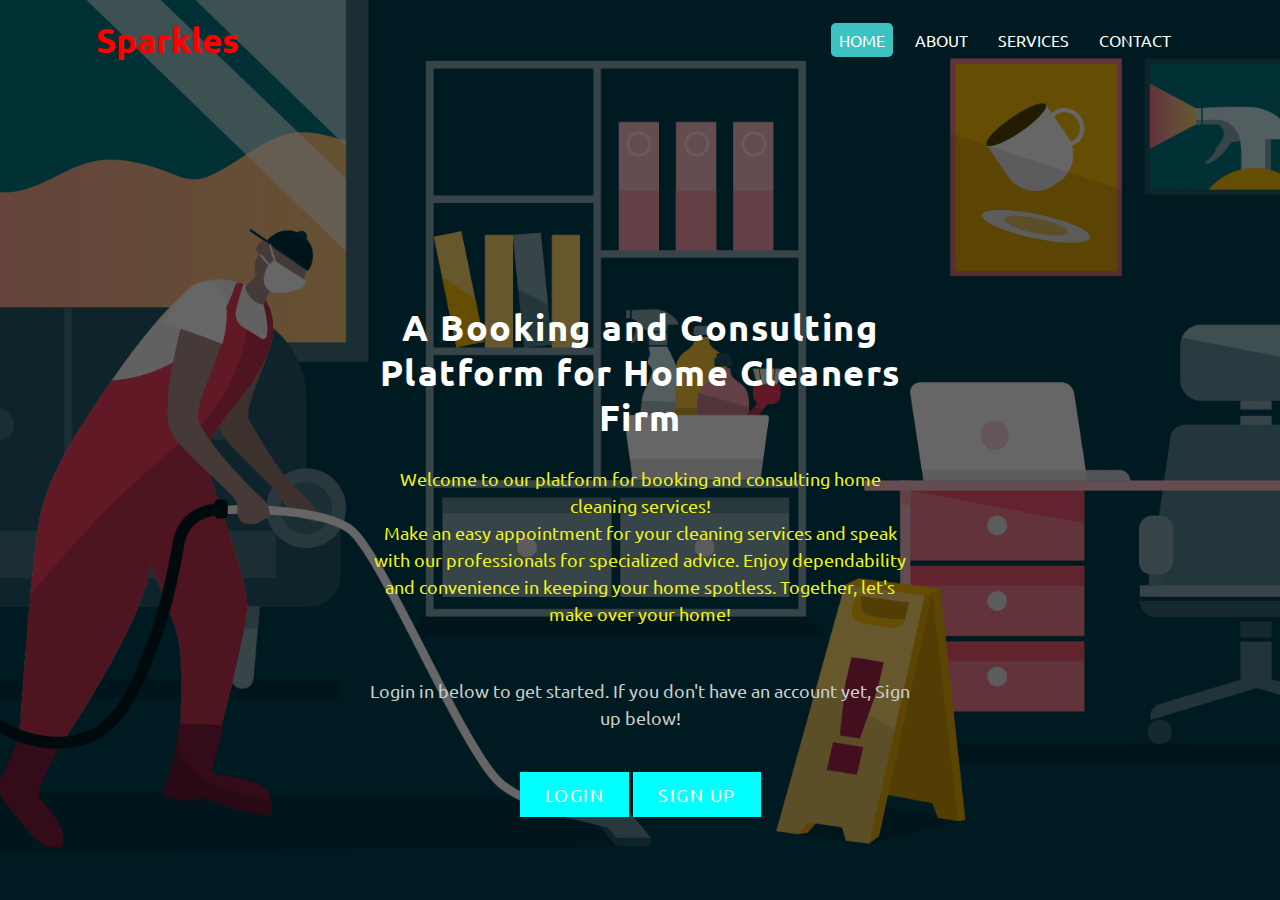
<file: index.html>
<!DOCTYPE html>
<html lang="en">
<head>
    <meta charset="UTF-8">
    <meta name="viewport" content="width=device-width, initial-scale=1.0">
    <title>Document</title>
    <link rel="stylesheet" href="./index.css">

    <link rel="preconnect" href="https://fonts.googleapis.com">
    <link rel="preconnect" href="https://fonts.gstatic.com" crossorigin>
    <link href="https://fonts.googleapis.com/css2?family=Caveat&family=Kanit:wght@500&family=Ubuntu&display=swap" rel="stylesheet">
</head>
<body>



    <section>
        <div class="container">
            <nav>
                <h1>Sparkles</h1>
                
            
            <ul>
                <li><a href="" class="active">Home</a></li>
                <li><a href="./about.html" id="about">About</a></li>
                <li><a href="./solution.html"  id="solution">services</a></li>
                <li><a href="./contact.html">Contact</a></li>
            </ul>
        </nav>

        <div class="article">
            <h1>A Booking and Consulting Platform for Home Cleaners Firm</h1>
            <p>Welcome to our platform for booking and consulting home cleaning services!<br> Make an easy appointment for your cleaning services and speak with our professionals for specialized advice. Enjoy dependability and convenience in keeping your home spotless. Together, let's make over your home!</p>
            <p class="one">Login in below to get started. If you don't have an account yet, Sign up below!<p>
            <a href="./login.html" class="btn">Login</a>
            <a href="./signin.html" class="btn">Sign up</a>
        </div>

        </div>
    </section>

    



    
</body>
</html>
</file>
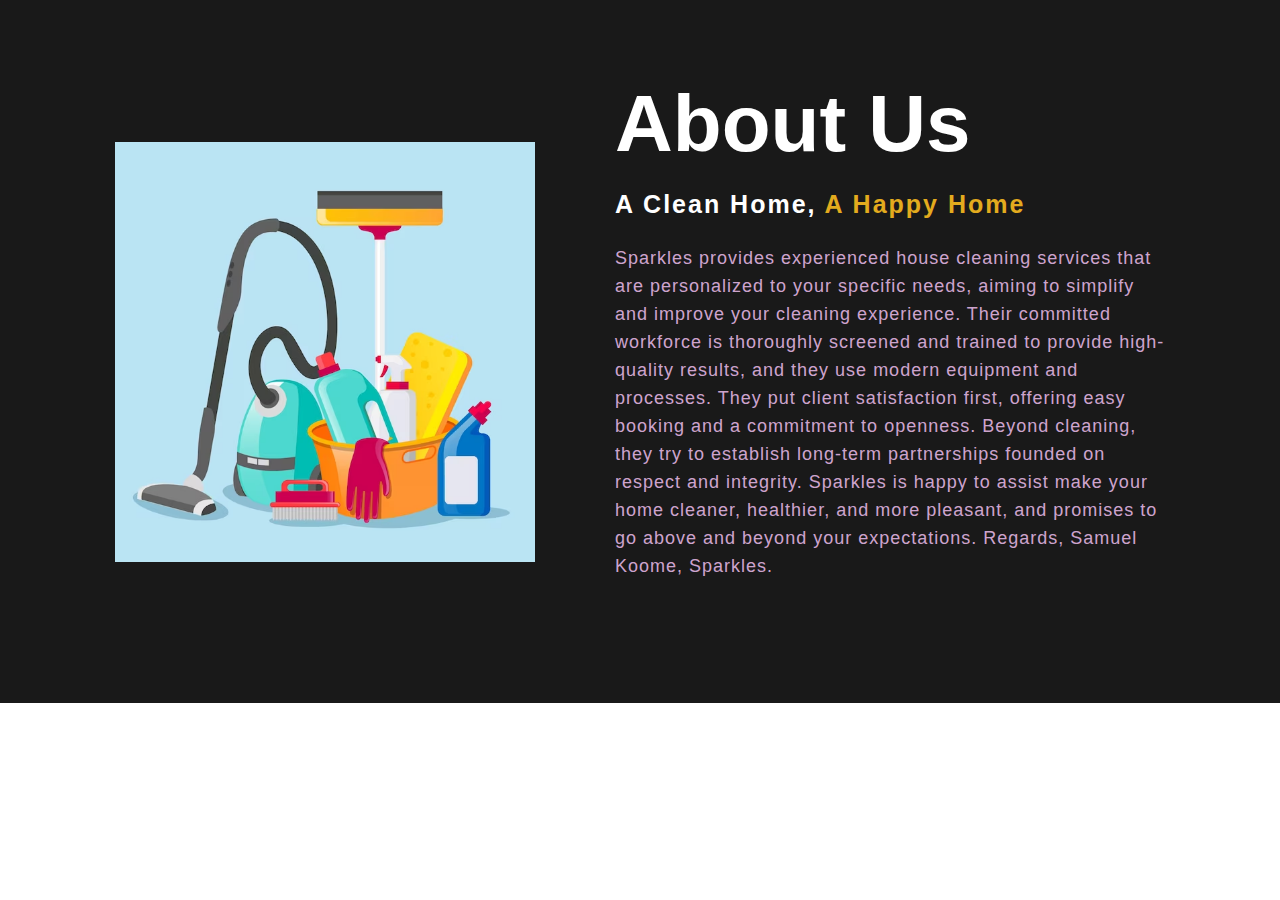
<file: about.html>
<!DOCTYPE html>
<html lang="en">
<head>
    <meta charset="UTF-8">
    <meta name="viewport" content="width=device-width, initial-scale=1.0">
    <title>Document</title>
    <link rel="stylesheet" href="./about.css">
</head>
<body>
    <section class="about">
        <div class="main">
            <img src="img.avif" alt="">
            <div class="about-text">
                <h1>About Us</h1>
                <h5>A clean home, <span>A happy home</span></h5>
                <p>
                    Sparkles provides experienced house cleaning services that are personalized to your specific needs, aiming to simplify and improve your cleaning experience. Their committed workforce is thoroughly screened and trained to provide high-quality results, and they use modern equipment and processes. They put client satisfaction first, offering easy booking and a commitment to openness. Beyond cleaning, they try to establish long-term partnerships founded on respect and integrity. Sparkles is happy to assist make your home cleaner, healthier, and more pleasant, and promises to go above and beyond your expectations. Regards, Samuel Koome, Sparkles.
                </p> 
            </div> 
        </div>
    </section> 
</body>
</html>
</file>
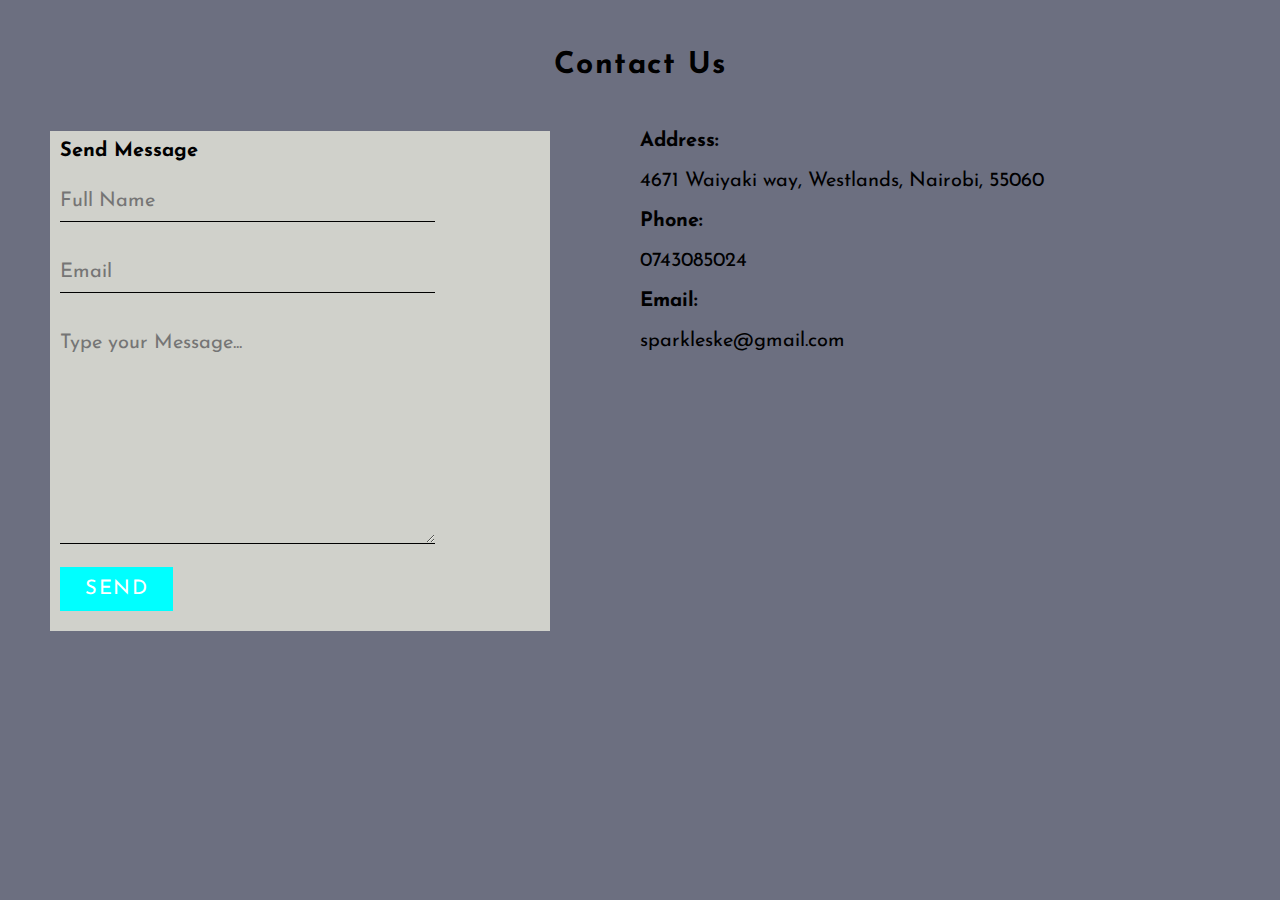
<file: contact.html>
<!DOCTYPE html>
<html lang="en">
<head>
    <meta charset="UTF-8">
    <meta name="viewport" content="width=device-width, initial-scale=1.0">
    <title>Document</title>
    <link rel="stylesheet" href="./contact.css">
    <link rel="preconnect" href="https://fonts.googleapis.com">
    <link rel="preconnect" href="https://fonts.gstatic.com" crossorigin>
    <link href="https://fonts.googleapis.com/css2?family=Josefin+Sans:ital,wght@0,100..700;1,100..700&display=swap" rel="stylesheet">
</head>
<body>
    <section class="contacts">
        <div class="top">
            <h1>Contact Us</h1>
        </div>
        <div class="main">
            <div class="cform">                
                <form action="">
                    <h1>Send Message</h1>
                    <input type="text" class="input" placeholder="Full Name"><br><br>
                    <input type="text" class="input" placeholder="Email"><br><br>
                    <textarea name="comment" class="input" id="" cols="30" rows="10" placeholder="Type your Message..."></textarea><br><br>
                    <a href="" class="btn">Send</a>
                </form>

            </div>
            <div class="address">
                <div>
                    <h4 class="info">Address:</h4>
                    <p>4671 Waiyaki way,
                        Westlands, Nairobi,
                        55060
                    </p>
                </div>

                <div>
                    <h4 class="info">Phone:</h4>
                    <p>0743085024
                    </p>
                </div>

                <div>
                    <h4 class="info">Email:</h4>
                    <p>sparkleske@gmail.com
                    </p>
                </div>

            </div>

        </div>

    </section>
</body>
</html>
</file>
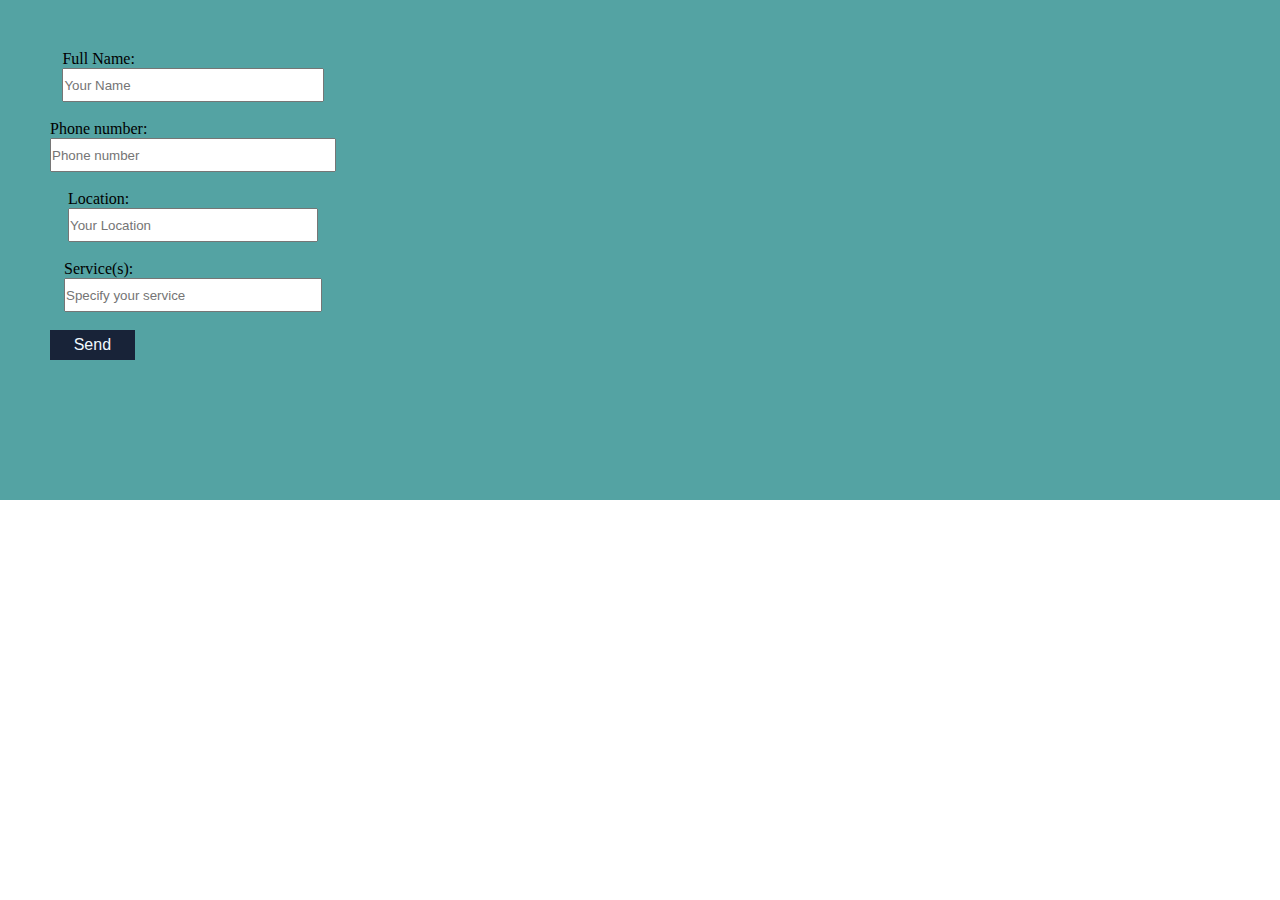
<file: form.html>
<!DOCTYPE html>
<html lang="en">
<head>
    <meta charset="UTF-8">
    <meta name="viewport" content="width=device-width, initial-scale=1.0">
    <title>Document</title>
    <link rel="stylesheet" href="./form.css">
</head>
<body>

    <div class="details">

        <form action="booking.php" method="POST">
            <div class="ones">
                <label for="names">Full Name:</label>
                <input type="text" name="name" required placeholder="Your Name">
            </div> <br>

            <div class="ones">   
                <label for="no">Phone number:</label>
                <input type="text" name="phone" required placeholder="Phone number">
            </div> <br>

            <div class="ones">
                <label for="loc">Location:</label>
                <input type="text" name="location" required placeholder="Your Location">
            </div><br>

            <div class="ones">
                <label for="ser">Service(s):</label>
                <input type="text" name="service" required placeholder="Specify your service">
            </div><br>

            <button type="submit" class="btn">Send</button>
        </form>

    </div>
  
    
</body>
</html>
</file>
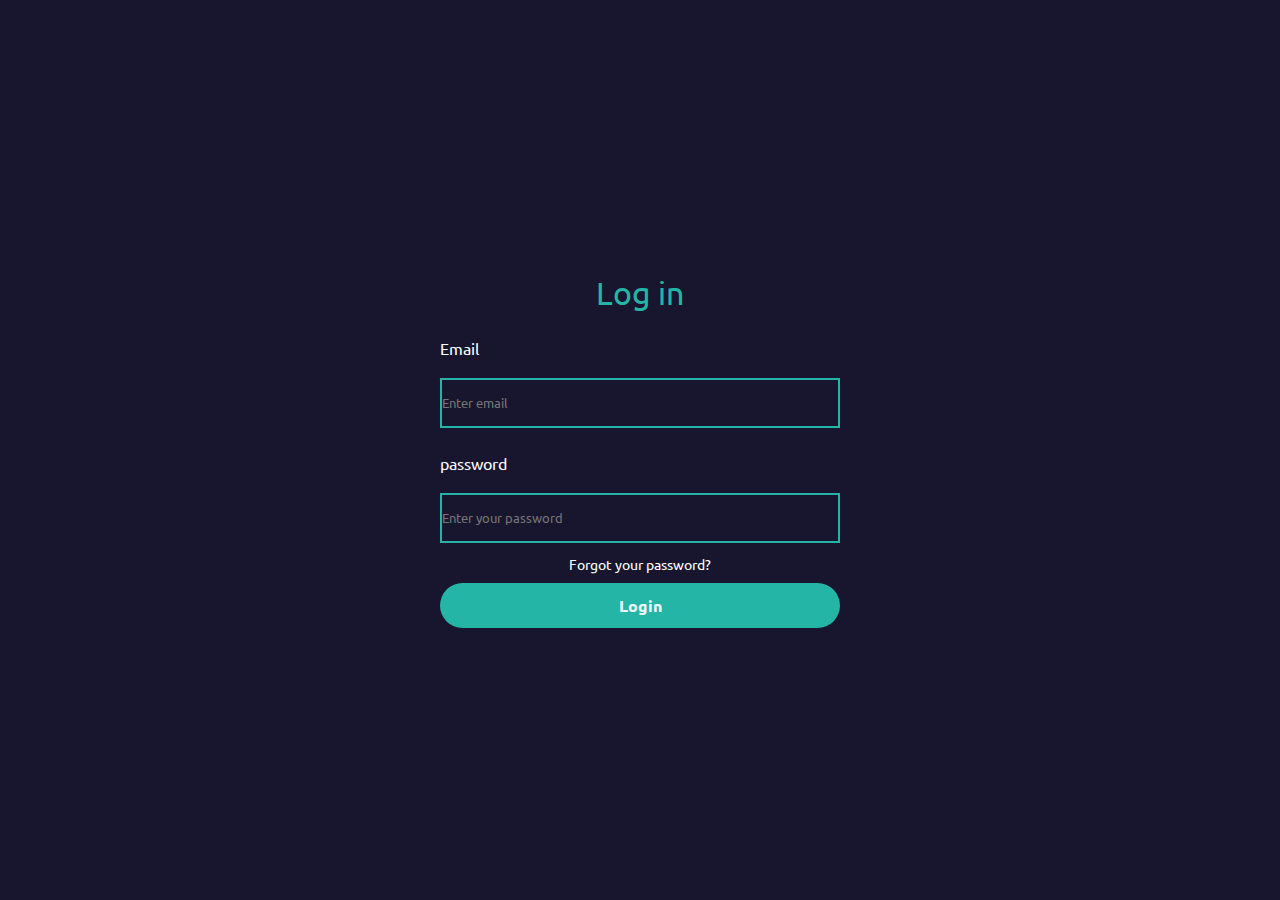
<file: login.html>
<!DOCTYPE html>
<html lang="en">
<head>
    <meta charset="UTF-8">
    <meta name="viewport" content="width=device-width, initial-scale=1.0">
    <title>Document</title>
    <link rel="stylesheet" href="./login.css">
    <link rel="preconnect" href="https://fonts.googleapis.com">
    <link rel="preconnect" href="https://fonts.gstatic.com" crossorigin>
    <link href="https://fonts.googleapis.com/css2?family=Cabin:wght@500&family=Caveat&family=Kanit:wght@500&family=Ubuntu&display=swap" rel="stylesheet">
</head>
<body>

    
    
    <div class="loginbox">
        <p>Log in</p>
            <form action="login.php" method="post">
            <div class="inputb">
                <label for="gmail">Email</label><br><br>
                <input type="email" id="mail" required placeholder="Enter email" name="gmail">
           </div>

           <div class="inputb">
            <label for="pass">password</label><br><br>
            <input type="password" id="pass" required placeholder="Enter your password" name="pass">
        
        </div>

        <div class="forgotpass">
            <a href="#">Forgot your password?</a>
       </div>

       <button type="submit" class="btn" id="login">Login</button>

     

        </form>
    </div>


    
</body>
</html>
</file>
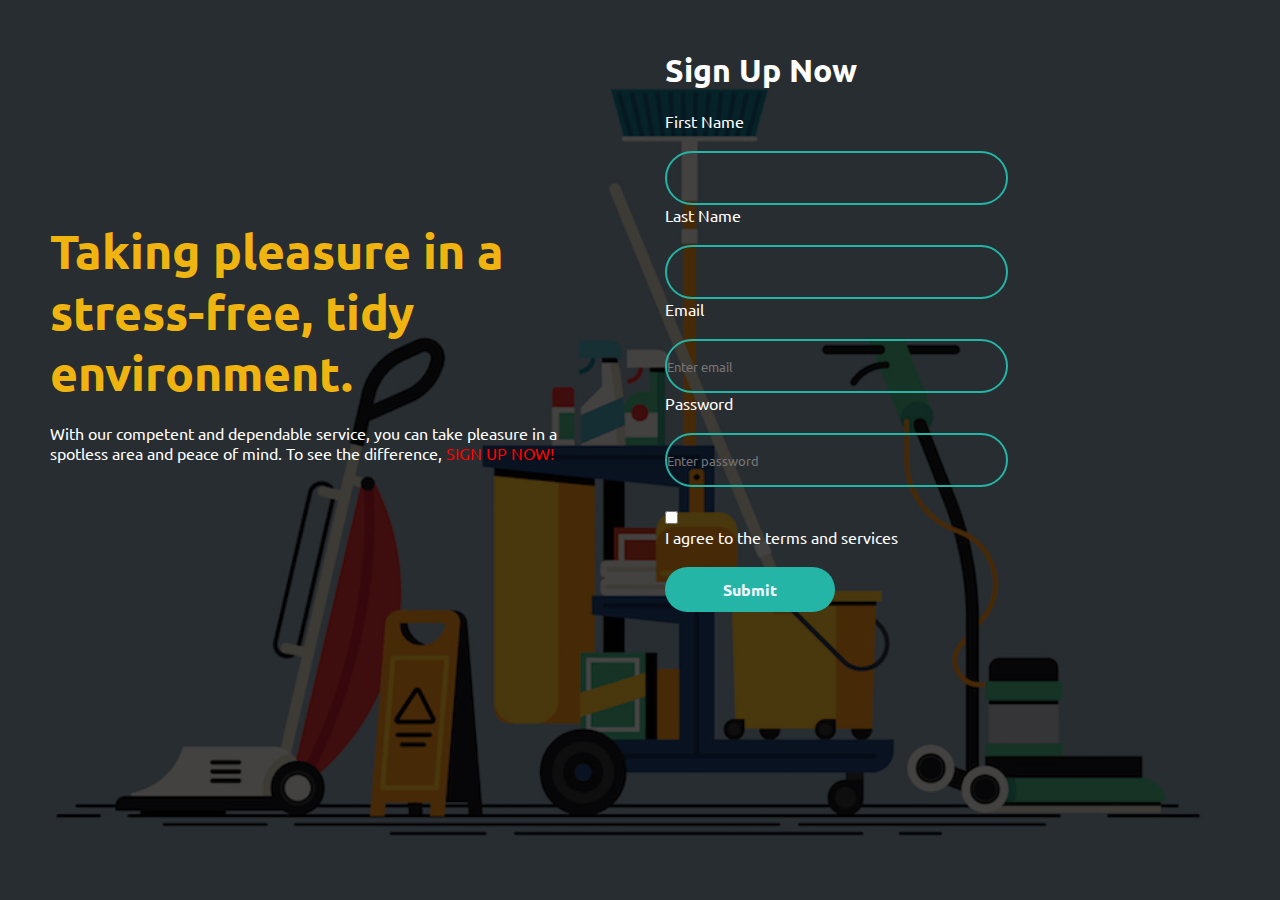
<file: signin.html>
<!DOCTYPE html>
<html lang="en">
<head>
    <meta charset="UTF-8">
    <meta name="viewport" content="width=device-width, initial-scale=1.0">
    <title>Document</title>
    <link rel="stylesheet" href="./signin.css">
    <link rel="preconnect" href="https://fonts.googleapis.com">
    <link rel="preconnect" href="https://fonts.gstatic.com" crossorigin>
    <link href="https://fonts.googleapis.com/css2?family=Cabin:wght@500&family=Caveat&family=Kanit:wght@500&family=Ubuntu&display=swap" rel="stylesheet">
</head>
<body>
    <div class="container">
        <div class="one">
            <h1>Taking pleasure in a stress-free, tidy environment.</h1> <br/>
            <p>With our competent and dependable service, you can take pleasure in a spotless area and peace of mind. To see the difference, <span>SIGN UP NOW!</span></p>
        </div>
        

        <div class="two">
            <form method="POST" action="signup.php">
                <h1>Sign Up Now</h1><br>
                <div class="inp">
                    <label for="Fname">First Name</label><br><br>
                    <input type="text" id="Fname" name="Fname" required>
                </div>
            
                <div class="inp">
                    <label for="Lname">Last Name</label><br><br>
                    <input type="text" id="Lname" name="Lname" required>
                </div>
            
                <div class="inp">
                    <label for="gmail">Email</label><br><br>
                    <input type="email" id="gmail" name="gmail" placeholder="Enter email" required>
                </div>
            
                <div class="inp">
                    <label for="pass">Password</label><br><br>
                    <input type="password" id="pass" name="pass" placeholder="Enter password" required>
                </div><br>
                <div>
                    <input type="checkbox" required> <p>I agree to the terms and services</p>
                </div> <br>
                <button type="submit" class="btn">Submit</button>
            </form>
        </div>

</div>
</div>
    
</body>
</html>
</file>
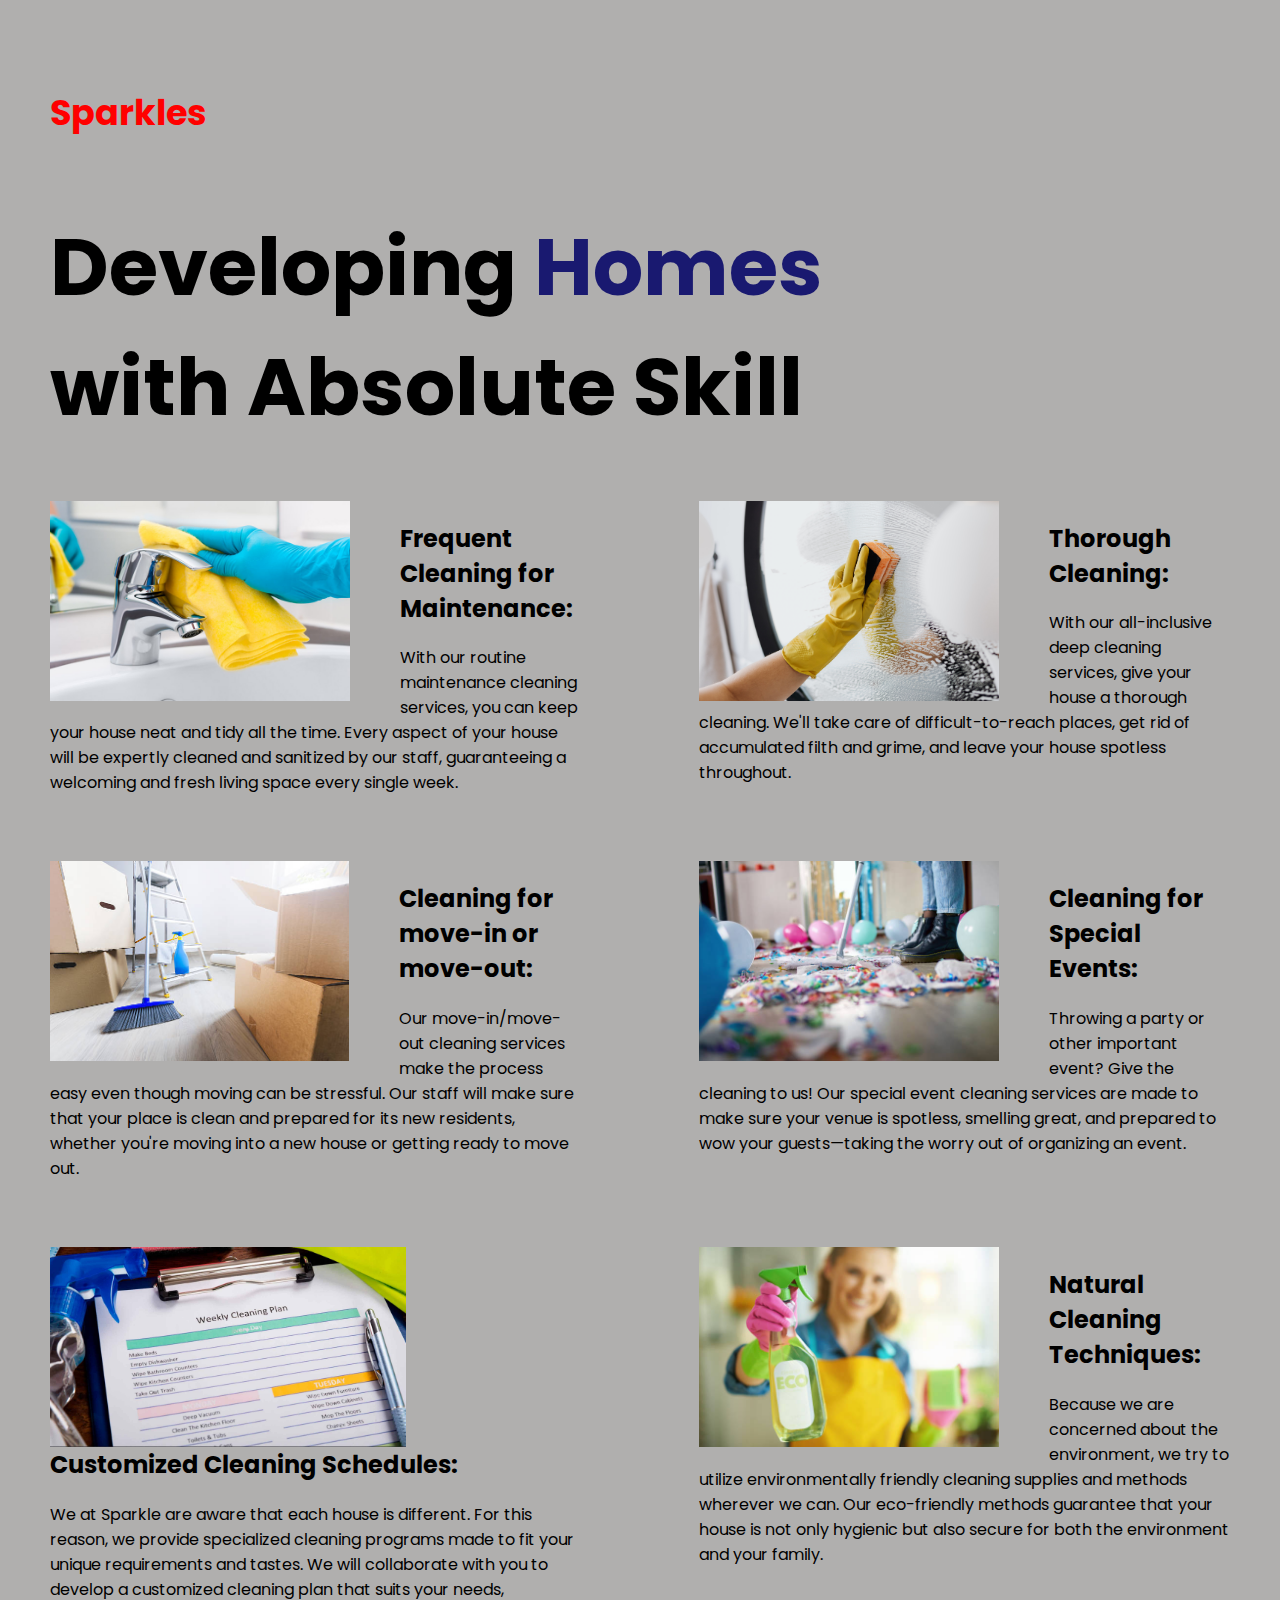
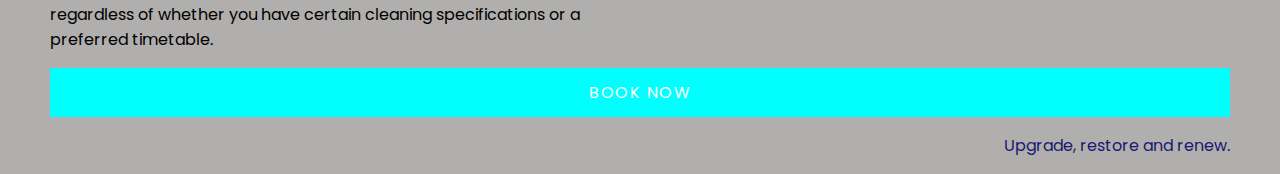
<file: solution.html>
<!DOCTYPE html>
<html lang="en">

<head>
  <meta charset="UTF-8">
  <meta name="viewport" content="width=device-width, initial-scale=1.0">
  <title>Agency</title>
  <link rel="stylesheet" href="./solution.css">
  <link rel="preconnect" href="https://fonts.googleapis.com">
  <link rel="preconnect" href="https://fonts.gstatic.com" crossorigin>
  <link href="https://fonts.googleapis.com/css2?family=Poppins:wght@400;700&display=swap" rel="stylesheet">
</head>

<body>
  <div class="main">
    <nav>
    <h1>Sparkles</h1>
  </nav>
    <h1>Developing <span class="creative">Homes</span> <br />with Absolute Skill</h1>
    

    <div class="left card"><img class="tile-image" src="clean1.jpg" alt="hand and flower in water">
      <h2 class="card-title">Frequent Cleaning for Maintenance:</h2>
      <p class="card-text">With our routine maintenance cleaning services, you can keep your house neat and tidy all the time. 
        Every aspect of your house will be expertly cleaned and sanitized by our staff, guaranteeing a welcoming and fresh living space every single week.</p>
    </div>


    <div class="right card"><img class="tile-image" src="clean2.jpg" alt="metal structure">
      <h2 class="card-title">Thorough Cleaning:</h2>
      <p>With our all-inclusive deep cleaning services, give your house a thorough cleaning. We'll take care of difficult-to-reach places, 
        get rid of accumulated filth and grime, and leave your house spotless throughout.</p>

        
    </div>
  </div> <br><br>

  <div class="main">
    <div class="left card"><img class="tile-image" src="clean3.jpg" alt="hand and flower in water">
      <h2 class="card-title">Cleaning for move-in or move-out:</h2>
      <p class="card-text">Our move-in/move-out cleaning services make the process easy even though moving can be stressful. 
        Our staff will make sure that your place is clean and prepared for its new residents, 
        whether you're moving into a new house or getting ready to move out.</p>

        
    </div>


    <div class="right card"><img class="tile-image" src="clean4.jpg" alt="metal structure">
      <h2 class="card-title">Cleaning for Special Events:</h2>
      <p>Throwing a party or other important event? Give the cleaning to us! 
        Our special event cleaning services are made to make sure your venue is spotless, smelling great, 
        and prepared to wow your guests—taking the worry out of organizing an event.</p>

        
    </div>
  </div><br><br>

  <div class="main">
    <div class="left card"><img class="tile-image" src="clean5.jpg" alt="hand and flower in water">
      <h2 class="card-title">Customized Cleaning Schedules:</h2>
      <p class="card-text">We at Sparkle are aware that each house is different. 
        For this reason, we provide specialized cleaning programs made to fit your unique requirements and tastes. 
        We will collaborate with you to develop a customized cleaning plan that suits your needs, 
        regardless of whether you have certain cleaning specifications or a preferred timetable.</p>

        
    </div>


    <div class="right card"><img class="tile-image" src="clean6.jpg" alt="metal structure">
      <h2 class="card-title">Natural Cleaning Techniques:</h2>
      <p>Because we are concerned about the environment, we try to utilize environmentally friendly cleaning supplies and methods wherever we can. 
        Our eco-friendly methods guarantee that your house is not only hygienic but also secure for both the environment and your family.</p>

        
    </div>
    <div class="book">
      <a href="./form.html" class="btn">Book Now</a>
    </div>
  </div>


  <footer>
    <p>Upgrade, restore and renew.</p>
  </footer>
</body>

</html>
</file>
<file: index.css>
*{
    margin: 0px;
    padding: 0px;
    box-sizing: border-box;
    font-family: 'Caveat', cursive;
    font-family: 'Kanit', sans-serif;
    font-family: 'Ubuntu', sans-serif;
}


html{
    background-image: linear-gradient(rgba(0,0,0,0.60), rgba(0,0,0,0.60)), url("one.png");
    min-height: 100%;
    background-size: cover;
    background-repeat: no-repeat;
    background-position: center center;

}

.container{
    width: 85%;
    margin: auto;
}

nav{
    height: 80px;
}

nav h1{
    float: left;
    line-height: 80px;
    font-size: 35px;
    font-size: inline;
    color: red;
}

nav ul{
    float: right;
    line-height: 80px;
}

nav ul li{
    display: inline-block;
    list-style: none;
    padding: 0px 5px;
}

nav ul li a{
    color: #fff;
    text-decoration: none;
    text-transform: uppercase;
    border-radius: 5px;
    padding: 7px 8px;
}

nav ul li a:hover{
    background-color: #3cc2c0;
    transition:0.5 ease ;
}
nav ul li .active{
    background-color: #3cc2c0;

}
.article{
    width: 50%;
    margin: auto;
    text-align: center;
    transform: translateY(25vh);
}

.article h1{
    font-size: 36px;
    color:#fff;
    letter-spacing: 1.5px;
    font-weight: 800;
    margin-bottom: 25px;
}

.article p{
    font-size: 18px;
    color: #eff319;
    line-height: 1.5;
    margin-bottom: 50px;
}

p.one{
    color: #c8cfca;
}
.article .btn{
    color: #fff;
    padding: 12px 25px;
    letter-spacing: 1.5px;
    text-transform: uppercase;
    text-decoration: none;
    background-color: aqua;
}

.article .btn:hover{
    background-color: #eb7620;
    transition: 0.5s ease;
}
</file>
<file: about.css>
*{
    margin: 0;
    padding: 0;
    font-family: 'Josefin Sans', sans-serif;
    box-sizing: border-box;
}

.about{
    width: 100%;
    padding: 78px 0px;
    background-color: #191919;
}

.about img{
    height: auto;
    width: 420px;
}

.about-text{
    width: 550px;
}

.main{
    width: 1130px;
    max-width: 95%;
    margin: 0 auto;
    display: flex;
    align-items: center;
    justify-content: space-around;
}

.about-text h1{
    color: white;
    font-size: 80px;
    text-transform: capitalize;
    margin-bottom: 20px;
}

.about-text h5{
    color: white;
    font-size: 25px;
    text-transform: capitalize;
    margin-bottom: 25px;
    letter-spacing: 2px;
}

span{
    color: #e3ab1e;
}

.about-text p{
    color: #fcfc;
    letter-spacing: 1px;
    line-height: 28px;
    font-size: 18px;
    margin-bottom: 45px;
}
</file>
<file: contact.css>
*{
    margin: 0;
    padding: 0;
    box-sizing: border-box;
    font-family: "Josefin Sans", sans-serif;
    font-optical-sizing: auto;
    font-weight: 20px;
    font-style: normal;
    font-size: 20px;
}

html{
    background-color: #6c6f80;

}

.main{
    display: grid;
    grid-template-columns: 1fr 1fr;
    margin: 50px;
}

.cform{
    height: 500px;
    width: 500px;
    background-color: #d0d1cb;
}

.input{
    background: transparent;
    outline-style: none;
    border-top: none;
    border-left: none;
    border-right: none;
    border-bottom: solid #000000 1px;
    box-shadow: 0 0 0;
    -webkit-box-shadow: 0 0 0;
    width: 75%;
}

.top{
    text-align: center;
    margin: 50px 0 10px 0;
}

.top > h1{
    margin-bottom: 20px;
    letter-spacing: 1.5px;
    font-weight: 1000;
    font-size: 30px;
}

form > *{
    margin: 10px;
    padding-bottom: 10px;
}

.btn{
    color: #fff;
    padding: 12px 25px;
    letter-spacing: 1.5px;
    text-transform: uppercase;
    text-decoration: none;
    background-color: aqua;

}

.address > *{
    margin-bottom: 20px;
}

.info{
    margin-bottom: 20px;
}
</file>
<file: form.css>
*{
    margin: 0;
    padding: 0;
}

.details{
    background-color: rgb(84, 163, 163);
    height: 500px;
    width: 100%;
    position: relative;
}

form{
    justify-items: center;
    position: absolute;
    top: 50px;
    left: 50px;
}

.ones input{
    height: 30px;
    width: 100%;
}

.btn{
    background-color:#182338;
    height: 30px;
    width: 30%;
    font-size: 1em;
    color: aliceblue;
    outline: none;
    border: none;
    cursor: pointer;
}
</file>
<file: login.css>
*{
    margin: 0;
    padding: 0;
    box-sizing: border-box;
    font-family: 'Cabin', sans-serif;
    font-family: 'Caveat', cursive;
    font-family: 'Kanit', sans-serif;
    font-family: 'Ubuntu', sans-serif;
}

body{
    display: flex;
    justify-content: center;
    align-items: center;
    min-height: 100vh;
    background: #17162e;
}

.loginbox {
    position: relative;
    width: 500px;
    /* background: blueviolet; */
}

.loginbox form{
    width: 100%;
    padding: 0 50px;
}

p{
    font-size: 2em;
    text-align: center;
    color: #24b5a7 ;
}

.inputb{
    position: relative;
    margin: 25px 0;
}

.inputb input{
    width: 100%;
    height: 50px;
    background: transparent;
    border: 2px solid #24b5a7;
    outline: none;
    color: white;
}

.inputb label{
    font-size: 1em;
    color: white;
}

.inputb input:focus~label,
.inputb input:valid~label{
    top
}



.forgotpass{
    margin: -15px 0 10px;
    text-align: center;

}

.forgotpass a{
    font-size: .85em;
    color: #fff;
    text-decoration: none;
}

.btn{
    width: 100%;
    height: 45px;
    background: #24b5a7;
    border: none;
    outline: none;
    border-radius: 40px;
    cursor: pointer;
    font-size: 1em;
    color: aliceblue;
    font-weight: 600;
}

.signup{
    margin: 20px 0 10px;
    text-align: center;
}

.signup a{
    font-size: 1em;
    color: #11700c;
    text-decoration: none;
    font-weight: 600;
}

.signup a:hover{
    text-decoration: underline;
}
</file>
<file: signin.css>
*{
    margin: 0px;
    padding: 0px;
    color: #fff;
    font-family: 'Cabin', sans-serif;
    font-family: 'Caveat', cursive;
    font-family: 'Kanit', sans-serif;
    font-family: 'Ubuntu', sans-serif;
}

html{
    background-image: linear-gradient(rgba(0,0,0,0.60), rgba(0,0,0,0.60)), url("three.png");
    min-height: 100%;
    background-size: cover;
    background-repeat: no-repeat;
    background-position: center center;
}

.container{
    display: grid;
    grid-template-columns: 1fr 1fr;
    gap: 50px;
    margin: 50px;
    
    
}

.one{
    margin-top: 30%;
    
}

.one > h1{
    color: #f0b411;
    font-size: 3em;
}

span{
    color: red;
}




.inp input{
    width: 60%;
    height: 50px;
    background: transparent;
    border: 2px solid #24b5a7;
    outline: none;
    color: white;
    border-radius: 40px;

}

.btn{
    width: 30%;
    height: 45px;
    background: #24b5a7;
    border: none;
    outline: none;
    border-radius: 40px;
    cursor: pointer;
    font-size: 1em;
    color: aliceblue;
    font-weight: 600;
}
</file>
<file: solution.css>
body {
  font-family: "Poppins", sans-serif;
  margin: 50px 50px 0 50px;
  background-color: #b0afae;
  display: flex;
  flex-direction: column;
  min-height: 95vh;
}
.main {
  flex: 1;
}

nav h1{
  line-height: 80px;
  font-size: 35px;
  font-size: inline;
  color: red;
}

h1 {
  font-size: 5rem;
}

footer {
  text-align: right;
  color: midnightblue;
}

.tile-image {
  height: 200px;
  float: left;
  margin-right: 50px;
}

.card {
  width: 45%;
}

.left {
  float: left;
}

.right {
  float: right;
}

.creative {
  color: midnightblue;
}

@media (max-width: 680px) {
  .logo {
    width: 100px;
  }

  h1 {
    font-size: 3.5rem;
    text-align: center;
  }

  .card {
    width: 100%;
    display: block;
    margin-bottom: 30px;
    text-align: justify;
  }

  .card img {
    margin-bottom: 10px;
    width: 100%;
    display: inline;
    object-fit: cover;
  }
}

.book{
  
  clear: both;
}

.btn{
  color: #fff;
  padding: 12px 25px;
  letter-spacing: 1.5px;
  text-transform: uppercase;
  text-decoration: none;
  background-color: aqua;
  display: flex;
  justify-content: center;
  width: 50;
}
</file>
